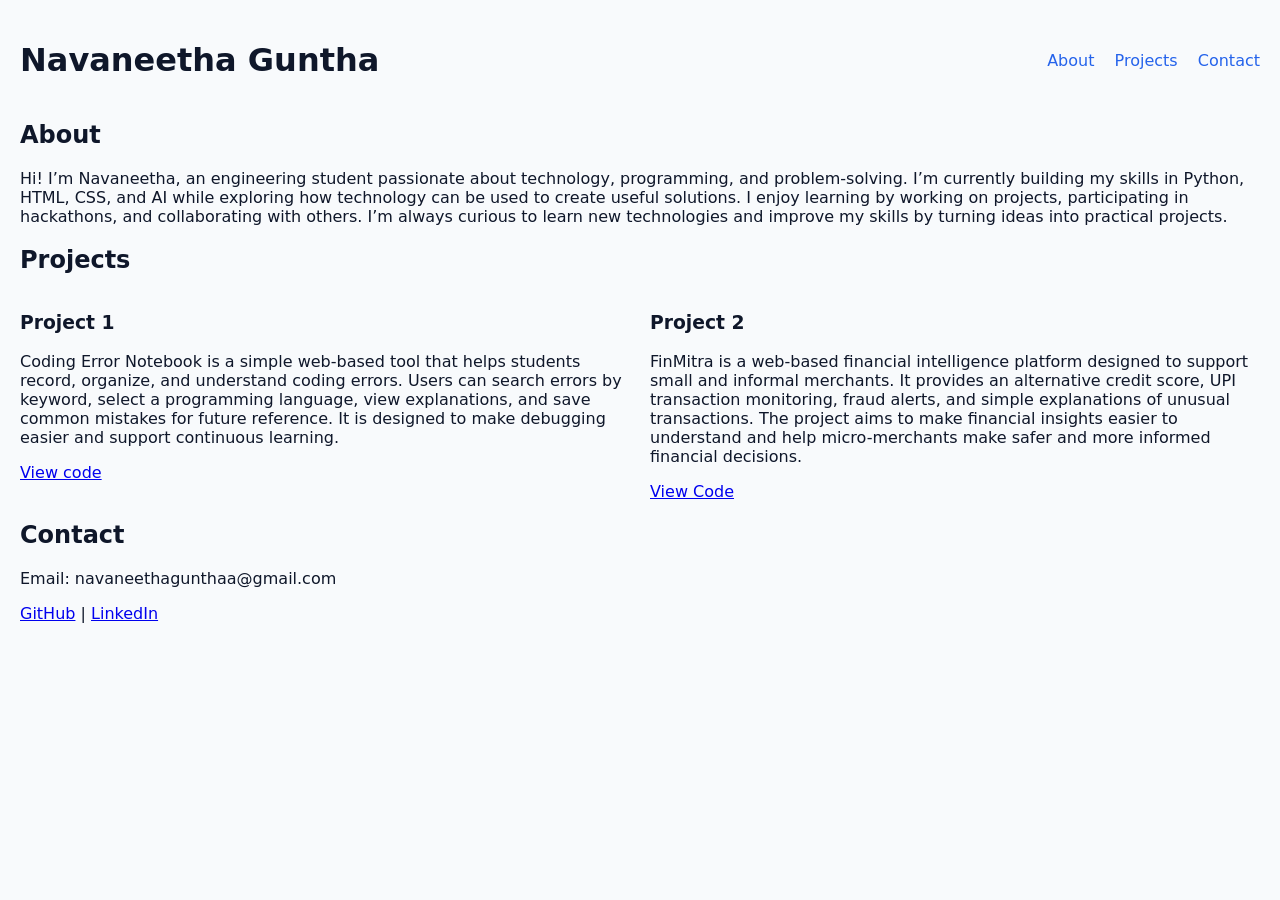
<file: index.html>
<!DOCTYPE html>
<html lang="en">
<head>
    <meta charset="UTF-8">
    <meta name="viewport" content="width=device-width, initial-scale=1.0">
    <title>Document</title>
    <link rel="stylesheet" href="style.css">
</head>
<body>
    
</body>
</html>
<header>
  <h1>Navaneetha Guntha</h1>
  <nav>
    <a href="#about">About</a>
    <a href="#projects">Projects</a>
    <a href="#contact">Contact</a>
  </nav>
</header>

<main>
  <section id="about">
    <h2>About</h2>
    <p>Hi! I’m Navaneetha, an engineering student passionate about technology, programming, and problem-solving. I’m currently building my skills in Python, HTML, CSS, and AI while exploring how technology can be used to create useful solutions.

I enjoy learning by working on projects, participating in hackathons, and collaborating with others. I’m always curious to learn new technologies and improve my skills by turning ideas into practical projects.
</p>
  </section>

  <section id="projects">
    <h2>Projects</h2>
    <div class="projects-grid">
      <div class="project-card">
        <h3>Project 1</h3>
        <p>Coding Error Notebook is a simple web-based tool that helps students record, organize, and understand coding errors. Users can search errors by keyword, select a programming language, view explanations, and save common mistakes for future reference. It is designed to make debugging easier and support continuous learning.</p>
        <a href="https://github.com/navaneethaguntha/Coding-Error-Notebook/blob/main/index.html">View code</a>
      </div>
      <div class="project-card">
        <h3>Project 2</h3>
        <p>FinMitra is a web-based financial intelligence platform designed to support small and informal merchants. It provides an alternative credit score, UPI transaction monitoring, fraud alerts, and simple explanations of unusual transactions. The project aims to make financial insights easier to understand and help micro-merchants make safer and more informed financial decisions.</p>
        <a href="https://github.com/navaneethaguntha/finmitra/blob/main/index.html">View Code</a>
      </div>
    </div>
  </section>
</main>

<footer id="contact">
  <h2>Contact</h2>
  <p>Email: navaneethagunthaa@gmail.com</p> 
  <a href="https://github.com/navaneethaguntha">GitHub</a> | 
  <a href="https://www.linkedin.com/in/navaneetha-guntha-b06549421">LinkedIn</a>
</footer>
</file>
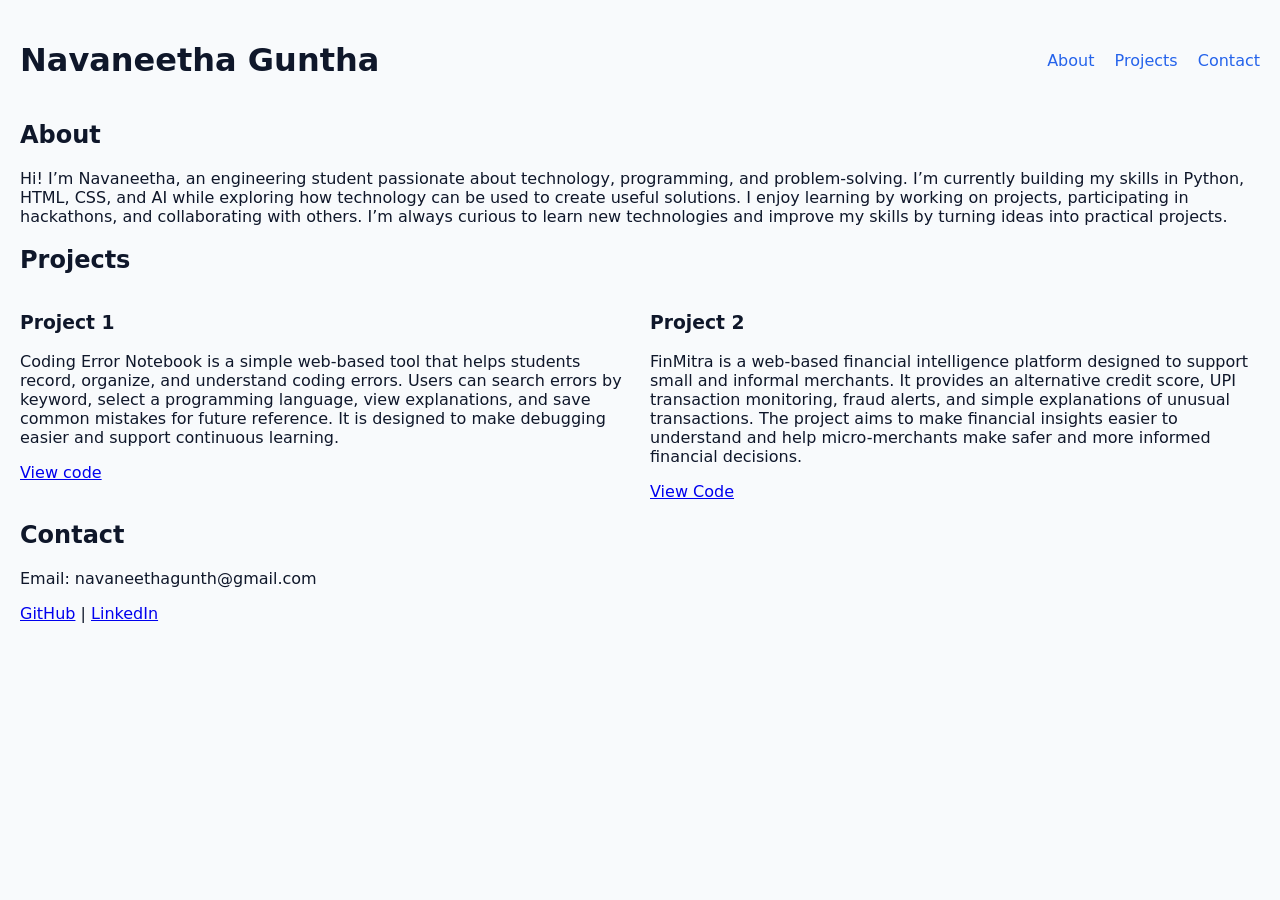
<file: assignment.html>
<!DOCTYPE html>
<html lang="en">
<head>
    <meta charset="UTF-8">
    <meta name="viewport" content="width=device-width, initial-scale=1.0">
    <title>Document</title>
    <link rel="stylesheet" href="style.css">
</head>
<body>
    
</body>
</html>
<header>
  <h1>Navaneetha Guntha</h1>
  <nav>
    <a href="#about">About</a>
    <a href="#projects">Projects</a>
    <a href="#contact">Contact</a>
  </nav>
</header>

<main>
  <section id="about">
    <h2>About</h2>
    <p>Hi! I’m Navaneetha, an engineering student passionate about technology, programming, and problem-solving. I’m currently building my skills in Python, HTML, CSS, and AI while exploring how technology can be used to create useful solutions.

I enjoy learning by working on projects, participating in hackathons, and collaborating with others. I’m always curious to learn new technologies and improve my skills by turning ideas into practical projects.
</p>
  </section>

  <section id="projects">
    <h2>Projects</h2>
    <div class="projects-grid">
      <div class="project-card">
        <h3>Project 1</h3>
        <p>Coding Error Notebook is a simple web-based tool that helps students record, organize, and understand coding errors. Users can search errors by keyword, select a programming language, view explanations, and save common mistakes for future reference. It is designed to make debugging easier and support continuous learning.</p>
        <a href="https://github.com/navaneethaguntha/Coding-Error-Notebook/blob/main/index.html">View code</a>
      </div>
      <div class="project-card">
        <h3>Project 2</h3>
        <p>FinMitra is a web-based financial intelligence platform designed to support small and informal merchants. It provides an alternative credit score, UPI transaction monitoring, fraud alerts, and simple explanations of unusual transactions. The project aims to make financial insights easier to understand and help micro-merchants make safer and more informed financial decisions.</p>
        <a href="https://github.com/navaneethaguntha/finmitra/blob/main/index.html">View Code</a>
      </div>
    </div>
  </section>
</main>

<footer id="contact">
  <h2>Contact</h2>
  <p>Email: navaneethagunth@gmail.com</p> 
  <a href="https://github.com/navaneethaguntha">GitHub</a> | 
  <a href="https://www.linkedin.com/in/navaneetha-guntha-b06549421">LinkedIn</a>
</footer>
</file>
<file: style.css>
:root {
  --brand: #2563eb;
  --bg: #f8fafc;
  --text: #0f172a;
}

body {
  font-family: system-ui, sans-serif;
  background-color: var(--bg);
  color: var(--text);
  margin: 0;
  padding: 20px;
}

img {
  max-width: 100%;
  height: auto;
}

/* Flexbox Header/Nav */
header {
  display: flex;
  justify-content: space-between;
  align-items: center;
}

nav a {
  margin-left: 15px;
  text-decoration: none;
  color: var(--brand);
}

/* CSS Grid Projects Section (Default: 1 Column Mobile) */
.projects-grid {
  display: grid;
  grid-template-columns: 1fr;
  gap: 20px;
}

/* Desktop Responsive Breakpoint (2 Columns) */
@media (min-width: 768px) {
  .projects-grid {
    grid-template-columns: repeat(2, 1fr);
  }
}
</file>
